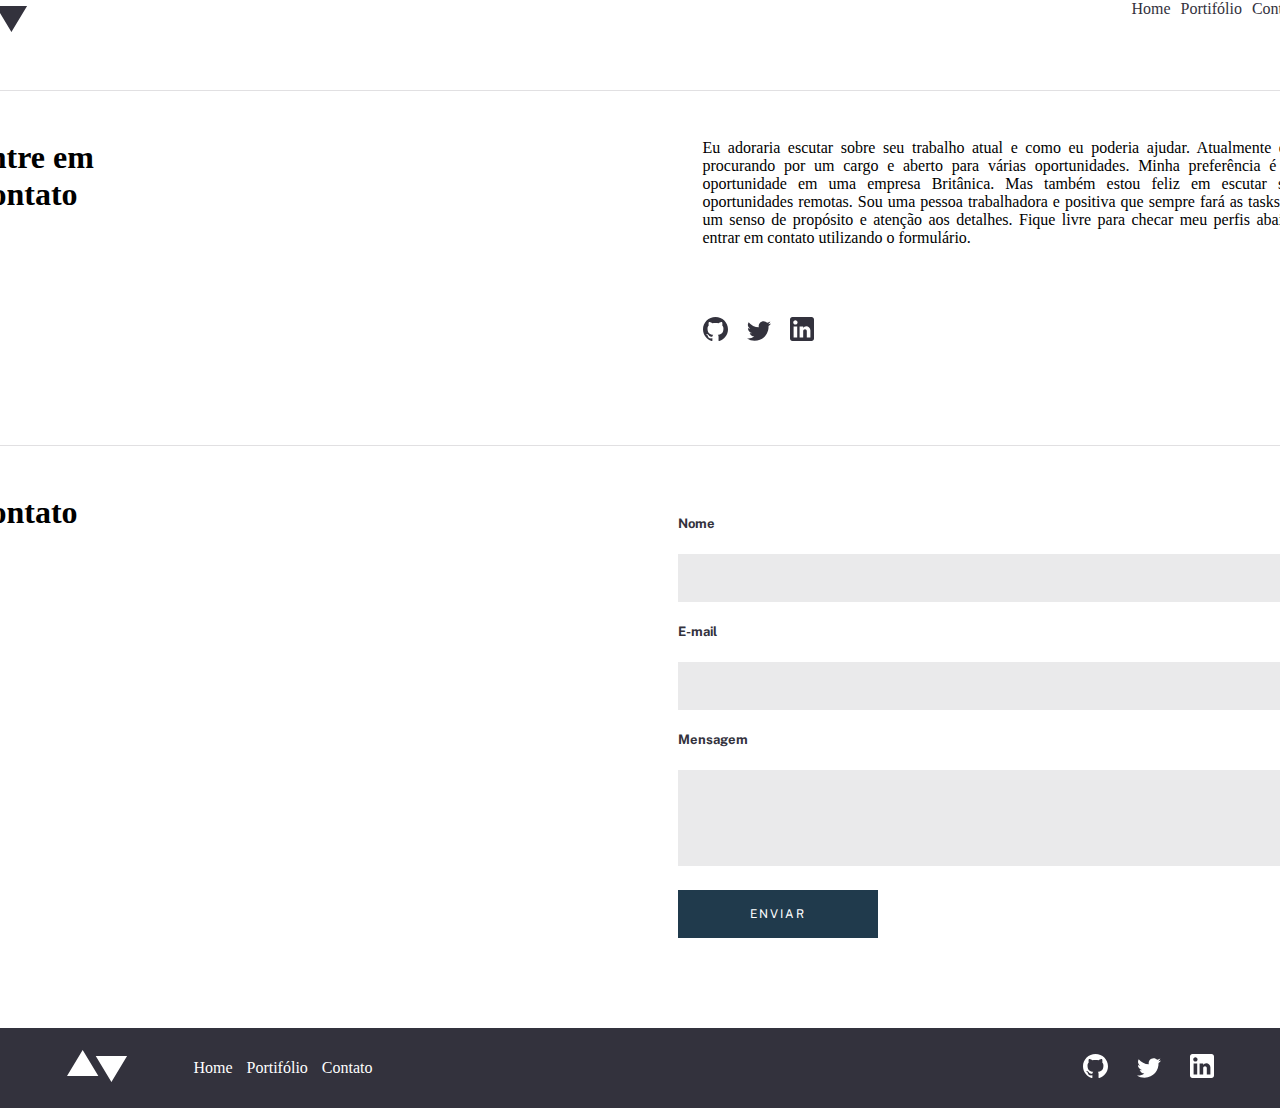
<file: pages/contato/index.html>
<!DOCTYPE html>
<html lang="pt">

<head>
  <meta charset="UTF-8">
  <meta name="viewport" content="width=device-width, initial-scale=1.0">
  <link rel="preconnect" href="https://fonts.googleapis.com">
  <link rel="preconnect" href="https://fonts.gstatic.com" crossorigin>
  <link href="https://fonts.googleapis.com/css2?family=Ibarra+Real+Nova:wght@700&family=Public+Sans&display=swap"
    rel="stylesheet">
  <link rel="stylesheet" href="../../css/global.css">
  <link rel="stylesheet" href="style.css">

  <title>Contato</title>
</head>

<body>
  <div class="container flex-column">
    <header class="flex-row space-between">
      <a href="../home/index.html"><img src="../../assets/logo-dark.svg  " alt="Logotipo"></a>
      <nav class="flex-row">
        <a href="../home/index.html">Home</a>
        <a href="../portfolio/index.html">Portifólio</a>
        <a href="./index.html">Contato</a>
      </nav>
    </header>
    <div class="conteudo">
      <section class="txt-entreEmContato flex-row">
        <h1>Entre em Contato</h1>
        <div class="txt flex-column">
          <p>Eu adoraria escutar sobre seu trabalho atual e como eu poderia ajudar. Atualmente estou procurando por um
            cargo e aberto para várias oportunidades. Minha preferência é uma oportunidade em uma empresa Britânica. Mas
            também estou feliz em escutar sobre oportunidades remotas. Sou uma pessoa trabalhadora e positiva que sempre
            fará as tasks com um senso de propósito e atenção aos detalhes. Fique livre para checar meu perfis abaixo e
            entrar em contato utilizando o formulário.</p>
          <div class="logos-img">
            <img src="../../assets/icons/github-dark.svg" alt="">
            <img src="../../assets/icons/twitter-dark.svg" alt="">
            <img src="../../assets/icons/linkedin-dark.svg" alt="">
          </div>
        </div>
      </section>

      <section class="contato-cliente flex-row">
        <h1>Contato</h1>
        <div class="formulario">
          <p>Nome</p>
          <input class="padrao" type="text">
          <p>E-mail</p>
          <input class="padrao" type="text">
          <p>Mensagem</p>
          <input class="msg-txt" type="text">
          <button>
            enviar
          </button>
        </div>
      </section>
    </div>
    <footer class="flex-row">
      <div class="logo">
        <a href="../home/index.html"><img src="../../assets/logo-light.svg" alt="Logotipo"></a>
      </div>
      <nav>
        <a href="../home/index.html">Home</a>
        <a href="../portfolio/index.html">Portifólio</a>
        <a href="../contato/index.html">Contato</a>
      </nav>
      <div class="marcas">
        <a href="#"><img src="../../assets/icons/github-light.svg" alt="logo github"></a>
        <a href="#"><img src="../../assets/icons/twitter-light.svg" alt="logo twitter"></a>
        <a href="#"><img src="../../assets/icons/linkedin-light.svg" alt="logo linkedin"></a>

      </div>
    </footer>
</body>

</html>
</file>
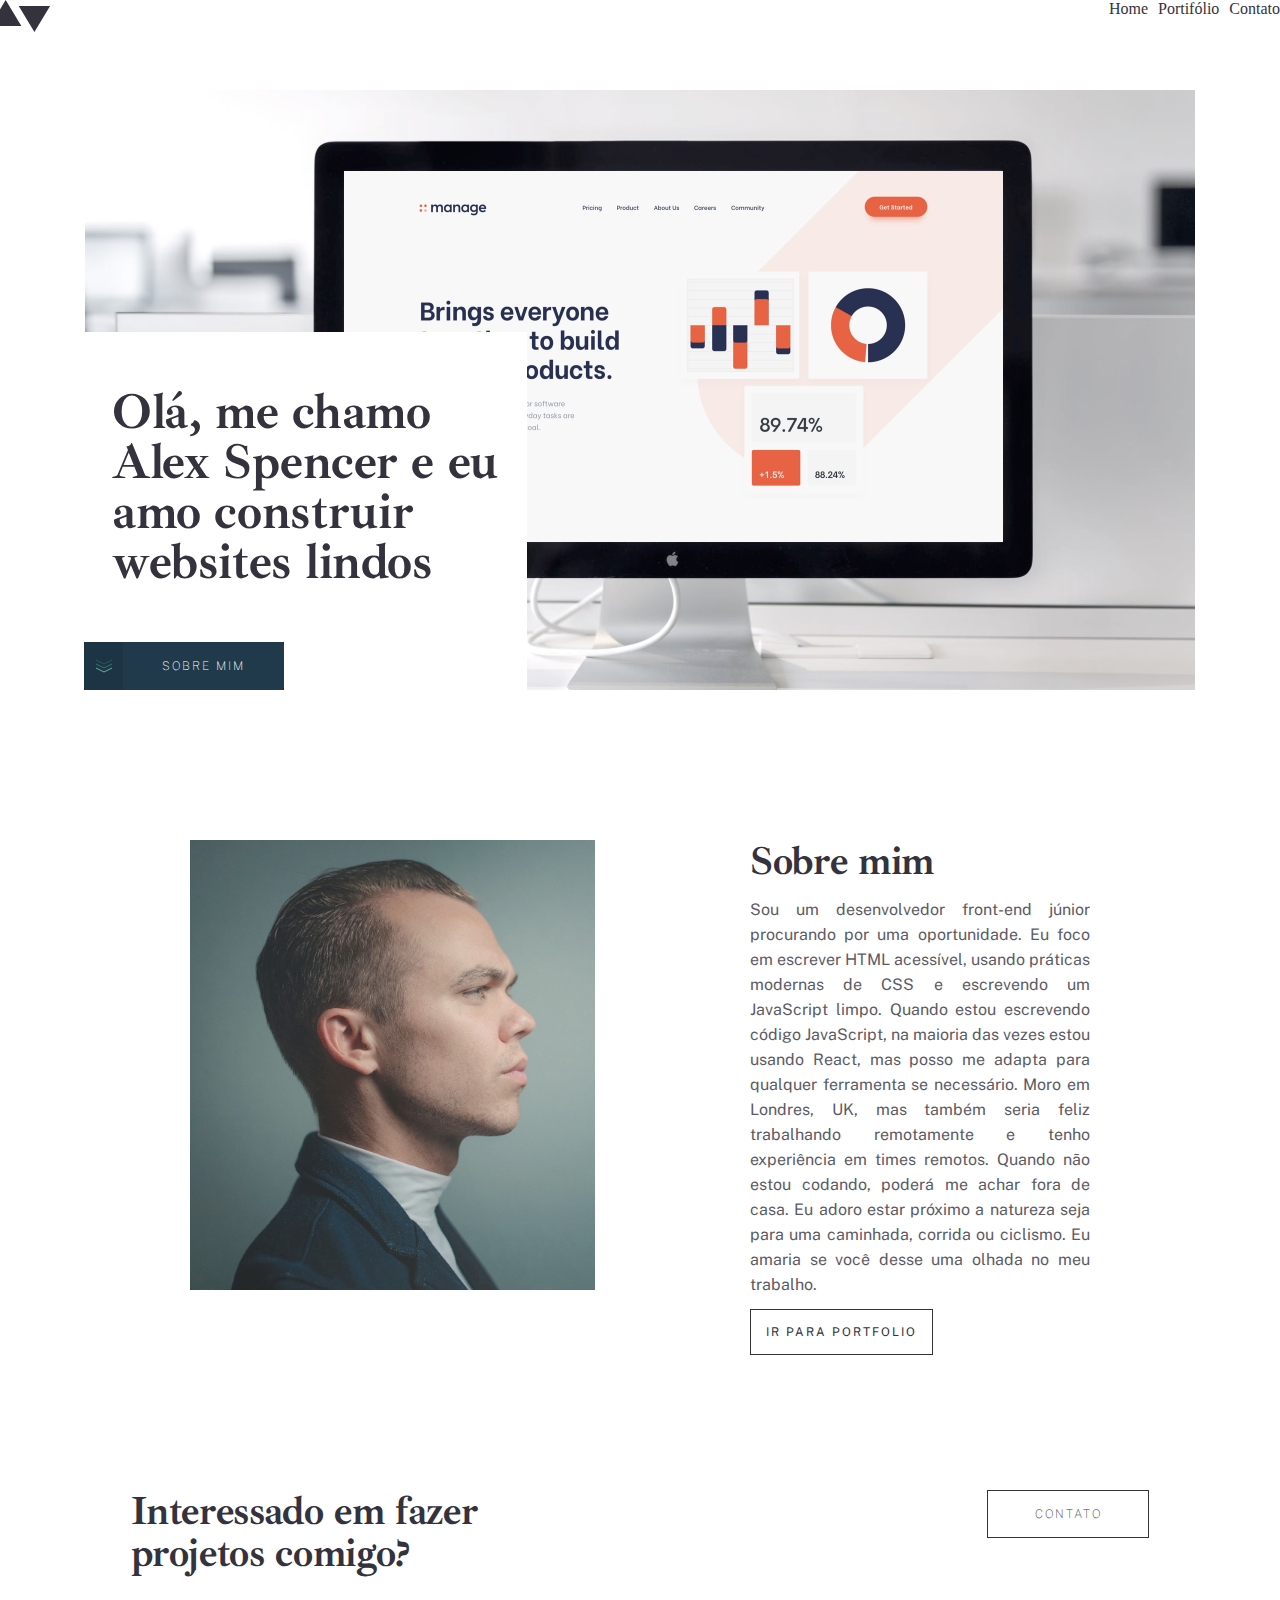
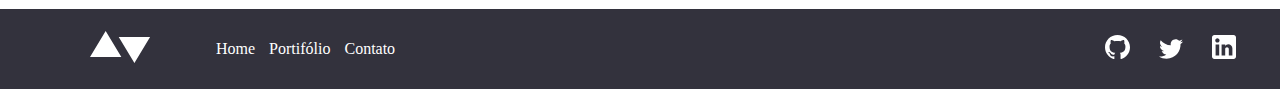
<file: pages/home/index.html>
<!DOCTYPE html>
<html lang="pt">

<head>
  <meta charset="UTF-8">
  <meta name="viewport" content="width=device-width, initial-scale=1.0">
  <link rel="preconnect" href="https://fonts.googleapis.com">
  <link rel="preconnect" href="https://fonts.gstatic.com" crossorigin>
  <link href="https://fonts.googleapis.com/css2?family=Ibarra+Real+Nova:wght@700&family=Public+Sans&display=swap"
    rel="stylesheet">
  <link rel="stylesheet" href="../../css/global.css">
  <link rel="stylesheet" href="style.css">
  <title>Home</title>
</head>

<body>
  <div class="container flex-column ">
    <header class="flex-row space-between">
      <a href="../home/index.html"><img src="../../assets/logo-dark.svg  " alt="Logotipo"></a>
      <nav class="flex-row">
        <a href="../home/index.html">Home</a>
        <a href="../portfolio/index.html">Portifólio</a>
        <a href="../contato/index.html">Contato</a>
      </nav>
    </header>
    <div class="flex-column align-center">
      <section class='flex-row'>
        <div class="conteudo-de-fundo">
          <div class="conteudo flex-column">
            <h2>Olá, me chamo <br> Alex Spencer e eu <br> amo construir <br> websites lindos</h2>
            <div class="flex-row btn-sobre-mim">
              <a class="flex-row " href="#SobreMim">
                <div class="segunda-cor">
                  <svg xmlns="http://www.w3.org/2000/svg" width="16" height="14">
                    <g fill="none" fill-rule="evenodd" stroke="#5FB4A2">
                      <path d="M0 9l8 4 8-4" />
                      <path opacity=".5" d="M0 5l8 4 8-4" />
                      <path opacity=".25" d="M0 1l8 4 8-4" />
                    </g>
                  </svg>
                </div>
                <span> Sobre mim </span>
              </a>
            </div>
          </div>
        </div>
      </section>

      <section class="info-pessoais flex-row">
        <div class="perfil">
          <img src="../../assets/home/image-homepage-profile.jpg" alt="Imagem de um homem">
        </div>
        <section id="SobreMim">
          <div class="conteudo-texto">
            <h3>Sobre mim</h3>
            <p>Sou um desenvolvedor front-end júnior procurando por uma oportunidade. Eu foco em escrever HTML
              acessível,
              usando práticas modernas de CSS e escrevendo um JavaScript limpo. Quando estou escrevendo código
              JavaScript,
              na maioria das vezes estou usando React, mas posso me adapta para qualquer ferramenta se necessário. Moro
              em
              Londres, UK, mas também seria feliz trabalhando remotamente e tenho experiência em times remotos. Quando
              não
              estou codando, poderá me achar fora de casa. Eu adoro estar próximo a natureza seja para uma caminhada,
              corrida ou ciclismo. Eu amaria se você desse uma olhada no meu trabalho.</p>
            <a class="btn-portifolio" href="../portfolio/index.html"> iR para PORTFOLIO </a>
        </section>

      </section>

      <section class="contato flex-row">
        <h3>Interessado em fazer <br> projetos comigo?</h3>

        <a class="contato-btn" href="#"> Contato </a>

      </section>
    </div>
    <footer class="flex-row">
      <div class="logo">
        <a href="../home/index.html"><img src="../../assets/logo-light.svg" alt="Logotipo"></a>
      </div>
      <nav>
        <a href="../home/index.html">Home</a>
        <a href="../portfolio/index.html">Portifólio</a>
        <a href="../contato/index.html">Contato</a>
      </nav>
      <div class="marcas">
        <a href="#"><img src="../../assets/icons/github-light.svg" alt="logo github"></a>
        <a href="#"><img src="../../assets/icons/twitter-light.svg" alt="logo twitter"></a>
        <a href="#"><img src="../../assets/icons/linkedin-light.svg" alt="logo linkedin"></a>

      </div>
    </footer>

  </div>

</body>

</html>
</file>
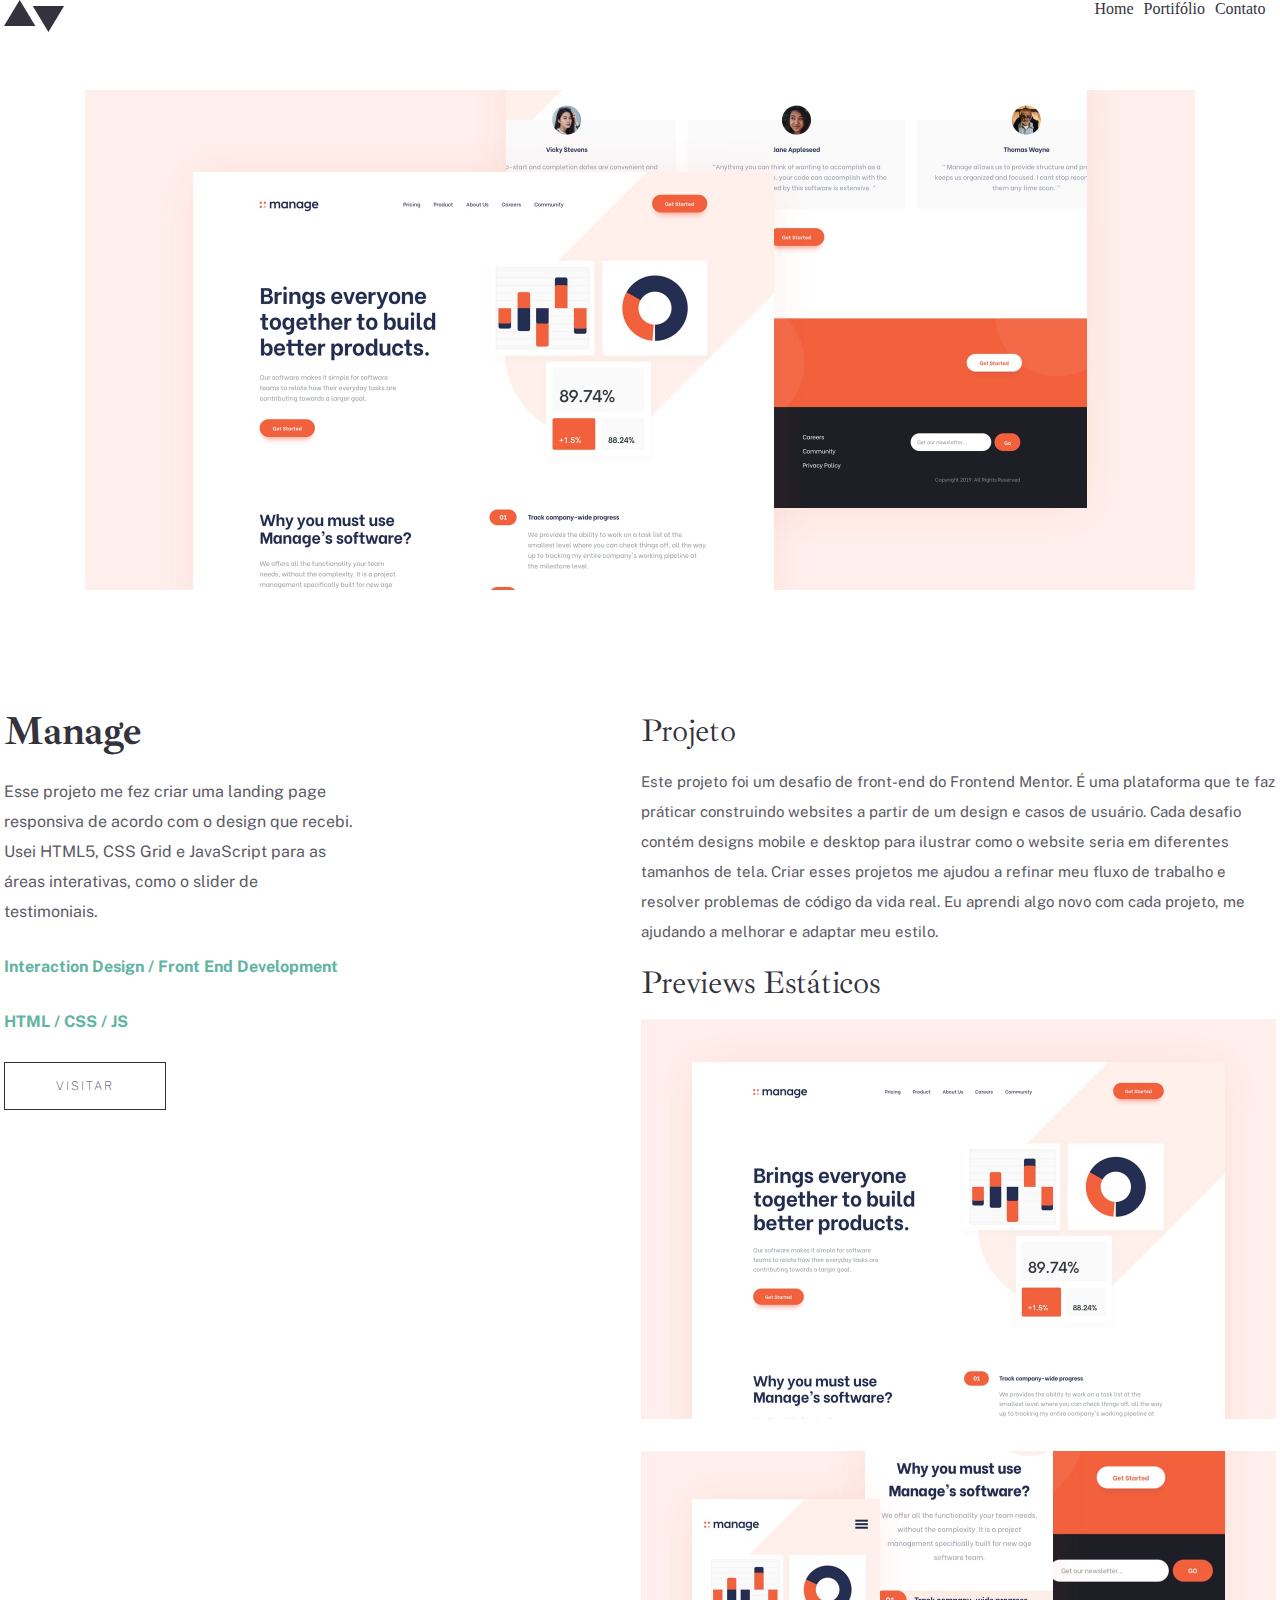
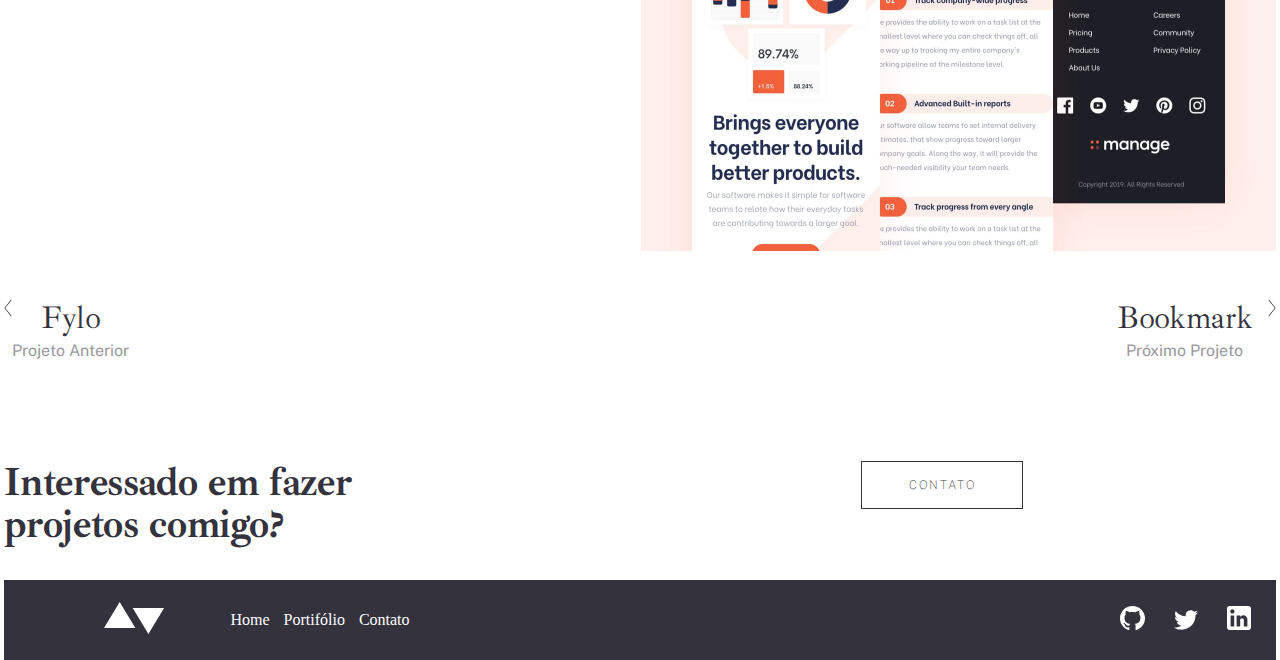
<file: pages/portfolio-01-manage/index.html>
<!DOCTYPE html>
<html lang="pt">

<head>
  <meta charset="UTF-8">
  <meta name="viewport" content="width=device-width, initial-scale=1.0">
  <link rel="preconnect" href="https://fonts.googleapis.com">
  <link rel="preconnect" href="https://fonts.gstatic.com" crossorigin>
  <link href="https://fonts.googleapis.com/css2?family=Ibarra+Real+Nova:wght@700&family=Public+Sans&display=swap"
    rel="stylesheet">
  <link rel="stylesheet" href="style.css">
  <link rel="stylesheet" href="../../css/global.css">
  <title>Manage</title>
</head>

<body>
  <div class="container ">
    <div class="conteudo align-center">
      <header class="flex-row space-between">
        <a href="../home/index.html"><img src="../../assets/logo-dark.svg  " alt="Logotipo"></a>
        <nav class="flex-row">
          <a href="../home/index.html">Home</a>
          <a href="../portfolio/index.html">Portifólio</a>
          <a href="../contato/index.html">Contato</a>
        </nav>
      </header>
      <div class="content-img flex-row align-center">
        <img src="../../assets/portfolio/manage/image-manage-hero.jpg" alt="">
      </div>
      <div class="txt-content flex-column">
        <div class="manage txt flex-row space-between">
          <div class="explicacao flex-column">
            <h1>Manage</h1>
            <p>Esse projeto me fez criar uma landing page responsiva de acordo com o design que recebi. Usei HTML5, CSS
              Grid e JavaScript para as áreas interativas, como o slider de testimoniais.</p>
            <span>Interaction Design / Front End Development</span>
            <span>HTML / CSS / JS</span>
            <a class="contato-btn" href="">visitar</a>
          </div>
          <div class="projeto flex-column">
            <h3>Projeto</h3>
            <p>Este projeto foi um desafio de front-end do Frontend Mentor. É uma plataforma que te faz práticar
              construindo websites a partir de um design e casos de usuário. Cada desafio contém designs mobile e
              desktop
              para ilustrar como o website seria em diferentes tamanhos de tela. Criar esses projetos me ajudou a
              refinar
              meu fluxo de trabalho e resolver problemas de código da vida real. Eu aprendi algo novo com cada projeto,
              me
              ajudando a melhorar e adaptar meu estilo.</p>
            <h3>Previews Estáticos</h3>
            <img src="../../assets/portfolio/manage/image-manage-preview-1.jpg" alt="">
            <img src="../../assets/portfolio/manage/image-manage-preview-2.jpg" alt="">
          </div>
        </div>

        <nav class="nav-projetos flex-row space-between">
          <div class="flex-row">
            <img src="../../assets/icons/arrow-left.svg" alt="">
            <a class="txt-nav-bar flex-column" href="../portfolio-04-fylo/index.html">
              <h6>Fylo</h6> <span>Projeto Anterior</span>
            </a>
          </div>
          <div class="flex-row">
            <a class="txt-nav-bar flex-column align-center" href="../portfolio-02-bookmark/index.html">
              <h6>Bookmark</h6>
              <span>Próximo Projeto</span>
            </a>
            <img src="../../assets/icons/arrow-right.svg" alt="">
          </div>
        </nav>

      </div>

      <section class="contato flex-row">
        <h3>Interessado em fazer <br> projetos comigo?</h3>
        <a class="contato-btn" href="#"> Contato </a>
      </section>

      <footer class="flex-row">
        <div class="logo">
          <a href="../home/index.html"><img src="../../assets/logo-light.svg" alt="Logotipo"></a>
        </div>
        <nav>
          <a href="../home/index.html">Home</a>
          <a href="../portfolio/index.html">Portifólio</a>
          <a href="../contato/index.html">Contato</a>
        </nav>
        <div class="marcas">
          <a href="#"><img src="../../assets/icons/github-light.svg" alt="logo github"></a>
          <a href="#"><img src="../../assets/icons/twitter-light.svg" alt="logo twitter"></a>
          <a href="#"><img src="../../assets/icons/linkedin-light.svg" alt="logo linkedin"></a>

        </div>
      </footer>
    </div>
  </div>
</body>

</html>
</file>
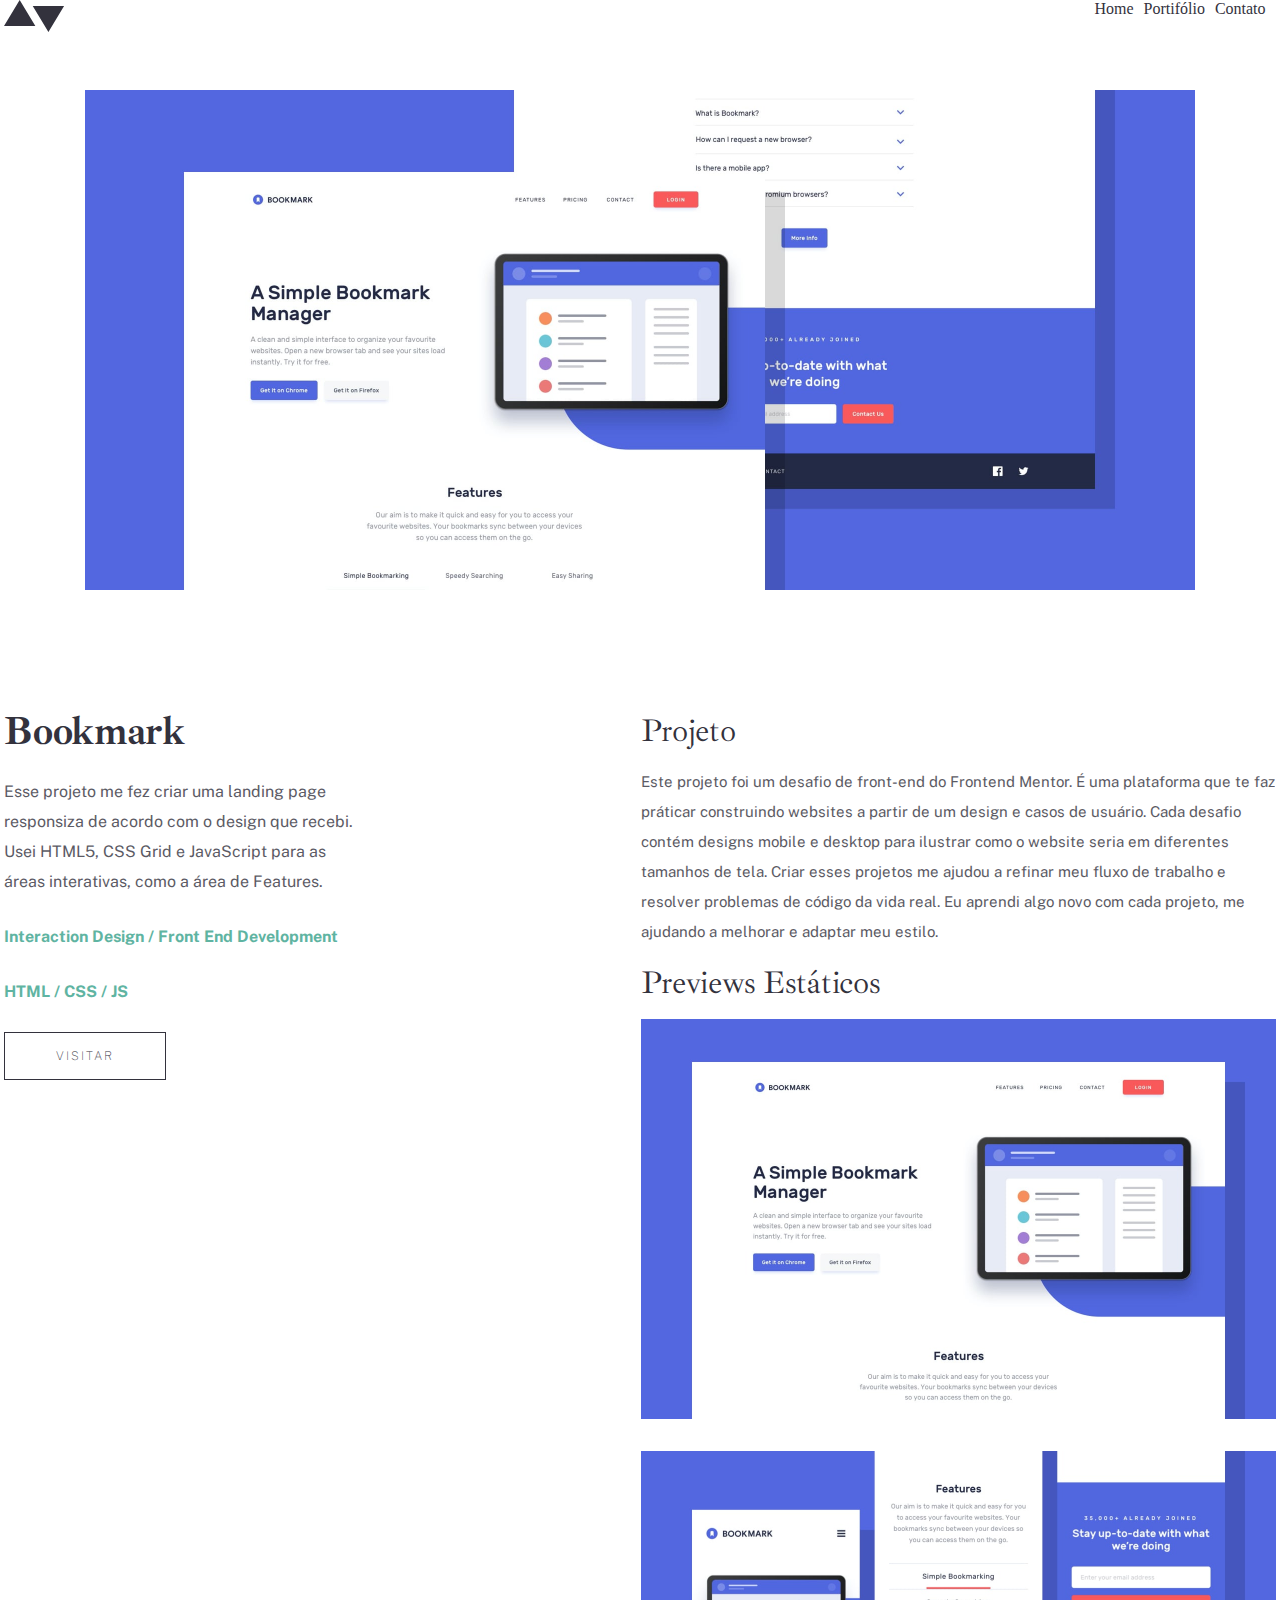
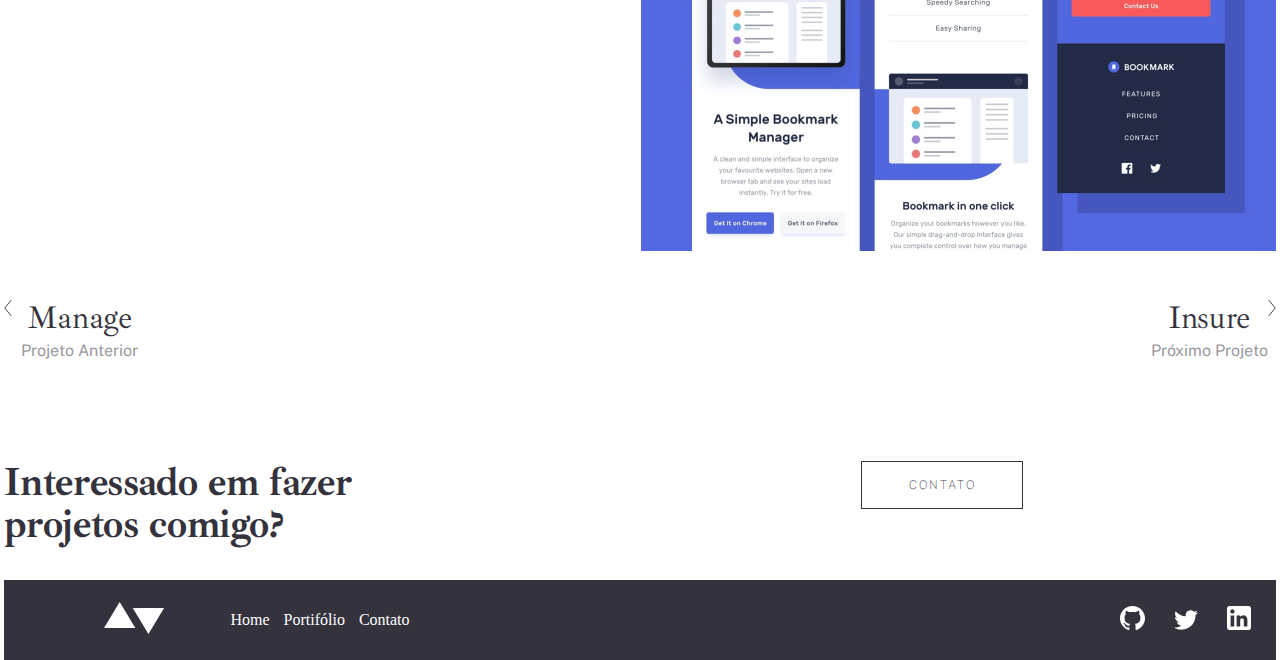
<file: pages/portfolio-02-bookmark/index.html>
<!DOCTYPE html>
<html lang="pt">

<head>
  <meta charset="UTF-8">
  <meta name="viewport" content="width=device-width, initial-scale=1.0">
  <link rel="preconnect" href="https://fonts.googleapis.com">
  <link rel="preconnect" href="https://fonts.gstatic.com" crossorigin>
  <link href="https://fonts.googleapis.com/css2?family=Ibarra+Real+Nova:wght@700&family=Public+Sans&display=swap"
    rel="stylesheet">
  <link rel="stylesheet" href="style.css">
  <link rel="stylesheet" href="../../css/global.css">
  <title>Bookmark</title>
</head>

<body>
  <div class="container ">
    <div class="conteudo align-center">
      <header class="flex-row space-between">
        <a href="../home/index.html"><img src="../../assets/logo-dark.svg  " alt="Logotipo"></a>
        <nav class="flex-row">
          <a href="../home/index.html">Home</a>
          <a href="../portfolio/index.html">Portifólio</a>
          <a href="../contato/index.html">Contato</a>
        </nav>
      </header>
      <div class="content-img flex-row align-center">
        <img src="../../assets/portfolio/bookmark/image-bookmark-hero.jpg" alt="">
      </div>
      <div class="txt-content flex-column">
        <div class="manage txt flex-row space-between">
          <div class="explicacao flex-column">
            <h1>Bookmark</h1>
            <p>Esse projeto me fez criar uma landing page responsiza de acordo com o design que recebi. Usei HTML5, CSS
              Grid e JavaScript para as áreas interativas, como a área de Features.</p>
            <span>Interaction Design / Front End Development</span>
            <span>HTML / CSS / JS</span>
            <a class="contato-btn" href="">visitar</a>
          </div>
          <div class="projeto flex-column">
            <h3>Projeto</h3>
            <p>Este projeto foi um desafio de front-end do Frontend Mentor. É uma plataforma que te faz práticar
              construindo websites a partir de um design e casos de usuário. Cada desafio contém designs mobile e
              desktop para ilustrar como o website seria em diferentes tamanhos de tela. Criar esses projetos me ajudou
              a refinar meu fluxo de trabalho e resolver problemas de código da vida real. Eu aprendi algo novo com cada
              projeto, me ajudando a melhorar e adaptar meu estilo.</p>
            <h3>Previews Estáticos</h3>
            <img src="../../assets/portfolio/bookmark/image-bookmark-preview-1.jpg" alt="">
            <img src="../../assets/portfolio/bookmark/image-bookmark-preview-2.jpg" alt="">
          </div>
        </div>

        <nav class="nav-projetos flex-row space-between">
          <div class="flex-row">
            <img src="../../assets/icons/arrow-left.svg" alt="">
            <a class="txt-nav-bar flex-column" href="../../pages/portfolio-01-manage/index.html">
              <h6>Manage</h6> <span>Projeto Anterior</span>
            </a>
          </div>
          <div class="flex-row">
            <a class="txt-nav-bar flex-column align-center" href="../portfolio-03-insure/index.html">
              <h6>Insure</h6>
              <span>Próximo Projeto</span>
            </a>
            <img src="../../assets/icons/arrow-right.svg" alt="">
          </div>
        </nav>

      </div>

      <section class="contato flex-row">
        <h3>Interessado em fazer <br> projetos comigo?</h3>
        <a class="contato-btn" href="#"> Contato </a>
      </section>

      <footer class="flex-row">
        <div class="logo">
          <a href="../home/index.html"><img src="../../assets/logo-light.svg" alt="Logotipo"></a>
        </div>
        <nav>
          <a href="../home/index.html">Home</a>
          <a href="../portfolio/index.html">Portifólio</a>
          <a href="../contato/index.html">Contato</a>
        </nav>
        <div class="marcas">
          <a href="#"><img src="../../assets/icons/github-light.svg" alt="logo github"></a>
          <a href="#"><img src="../../assets/icons/twitter-light.svg" alt="logo twitter"></a>
          <a href="#"><img src="../../assets/icons/linkedin-light.svg" alt="logo linkedin"></a>

        </div>
      </footer>
    </div>
  </div>
</body>

</html>
</file>
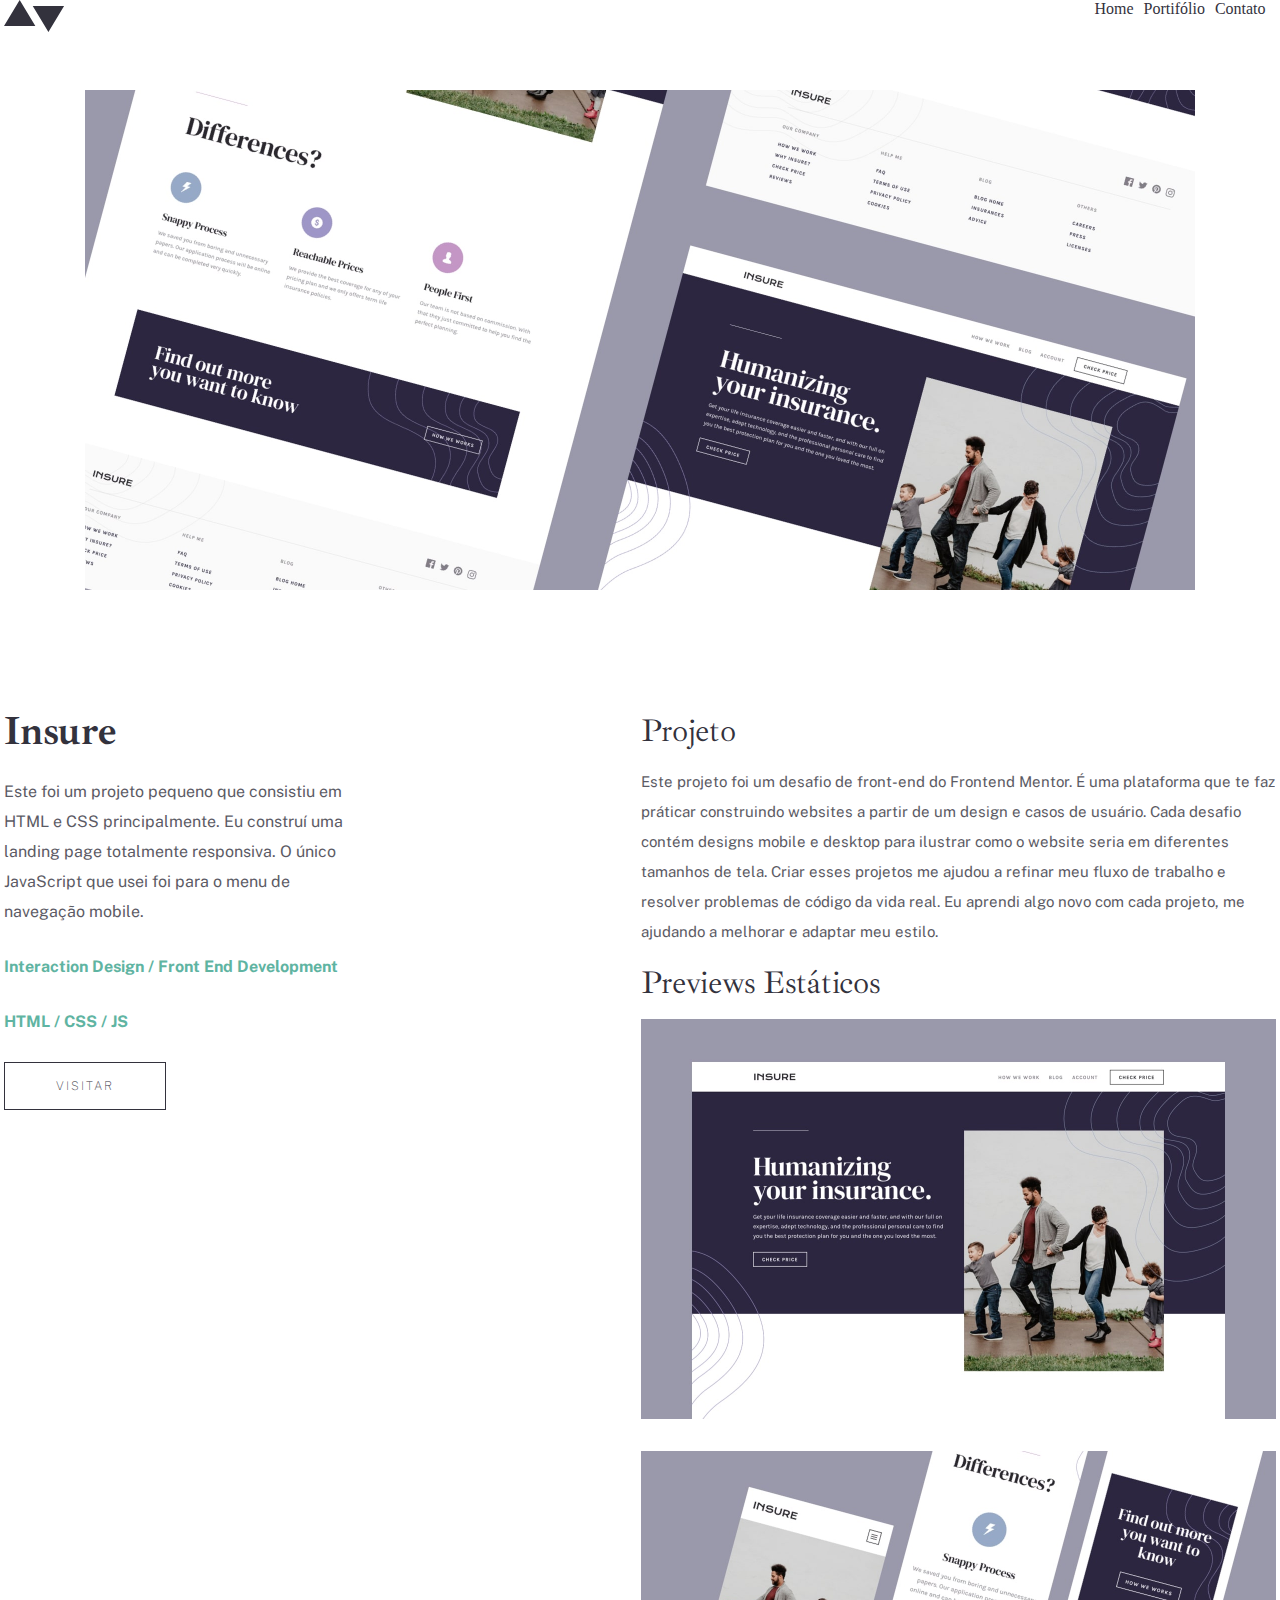
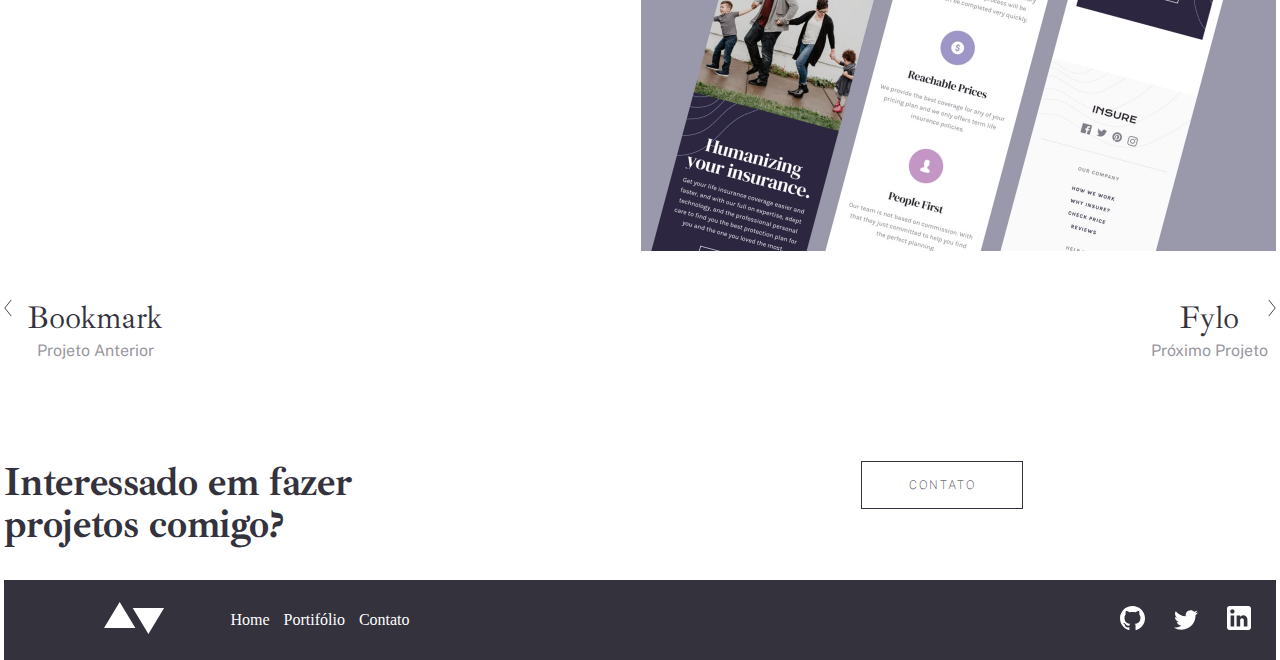
<file: pages/portfolio-03-insure/index.html>
<!DOCTYPE html>
<html lang="pt">

<head>
  <meta charset="UTF-8">
  <meta name="viewport" content="width=device-width, initial-scale=1.0">
  <link rel="preconnect" href="https://fonts.googleapis.com">
  <link rel="preconnect" href="https://fonts.gstatic.com" crossorigin>
  <link href="https://fonts.googleapis.com/css2?family=Ibarra+Real+Nova:wght@700&family=Public+Sans&display=swap"
    rel="stylesheet">
  <link rel="stylesheet" href="style.css">
  <link rel="stylesheet" href="../../css/global.css">
  <title>Bookmark</title>
</head>

<body>
  <div class="container ">
    <div class="conteudo align-center">
      <header class="flex-row space-between">
        <a href="../home/index.html"><img src="../../assets/logo-dark.svg  " alt="Logotipo"></a>
        <nav class="flex-row">
          <a href="../home/index.html">Home</a>
          <a href="../portfolio/index.html">Portifólio</a>
          <a href="../contato/index.html">Contato</a>
        </nav>
      </header>
      <div class="content-img flex-row align-center">
        <img src="../../assets/portfolio/insure/image-insure-hero.jpg" alt="">
      </div>
      <div class="txt-content flex-column">
        <div class="manage txt flex-row space-between">
          <div class="explicacao flex-column">
            <h1>Insure</h1>
            <p>Este foi um projeto pequeno que consistiu em HTML e CSS principalmente. Eu construí uma landing page
              totalmente responsiva. O único JavaScript que usei foi para o menu de navegação mobile.</p>
            <span>Interaction Design / Front End Development</span>
            <span>HTML / CSS / JS</span>
            <a class="contato-btn" href="">visitar</a>
          </div>
          <div class="projeto flex-column">
            <h3>Projeto</h3>
            <p>Este projeto foi um desafio de front-end do Frontend Mentor. É uma plataforma que te faz práticar
              construindo websites a partir de um design e casos de usuário. Cada desafio contém designs mobile e
              desktop para ilustrar como o website seria em diferentes tamanhos de tela. Criar esses projetos me ajudou
              a refinar meu fluxo de trabalho e resolver problemas de código da vida real. Eu aprendi algo novo com cada
              projeto, me ajudando a melhorar e adaptar meu estilo.</p>
            <h3>Previews Estáticos</h3>
            <img src="../../assets/portfolio/insure/image-insure-preview-1.jpg" alt="">
            <img src="../../assets/portfolio/insure/image-insure-preview-2.jpg" alt="">
          </div>
        </div>

        <nav class="nav-projetos flex-row space-between">
          <div class="flex-row">
            <img src="../../assets/icons/arrow-left.svg" alt="">
            <a class="txt-nav-bar flex-column" href="../portfolio-02-bookmark/index.html">
              <h6>Bookmark</h6>
              <span>Projeto Anterior</span>
            </a>
          </div>
          <div class="flex-row">
            <a class="txt-nav-bar flex-column align-center" href="../portfolio-04-fylo/index.html">
              <h6>Fylo</h6>
              <span>Próximo Projeto</span>
            </a>
            <img src="../../assets/icons/arrow-right.svg" alt="">
          </div>
        </nav>

      </div>

      <section class="contato flex-row">
        <h3>Interessado em fazer <br> projetos comigo?</h3>
        <a class="contato-btn" href="#"> Contato </a>
      </section>

      <footer class="flex-row">
        <div class="logo">
          <a href="../home/index.html"><img src="../../assets/logo-light.svg" alt="Logotipo"></a>
        </div>
        <nav>
          <a href="../home/index.html">Home</a>
          <a href="../portfolio/">Portifólio</a>
          <a href="../contato/index.html">Contato</a>
        </nav>
        <div class="marcas">
          <a href="#"><img src="../../assets/icons/github-light.svg" alt="logo github"></a>
          <a href="#"><img src="../../assets/icons/twitter-light.svg" alt="logo twitter"></a>
          <a href="#"><img src="../../assets/icons/linkedin-light.svg" alt="logo linkedin"></a>

        </div>
      </footer>
    </div>
  </div>
</body>

</html>
</file>
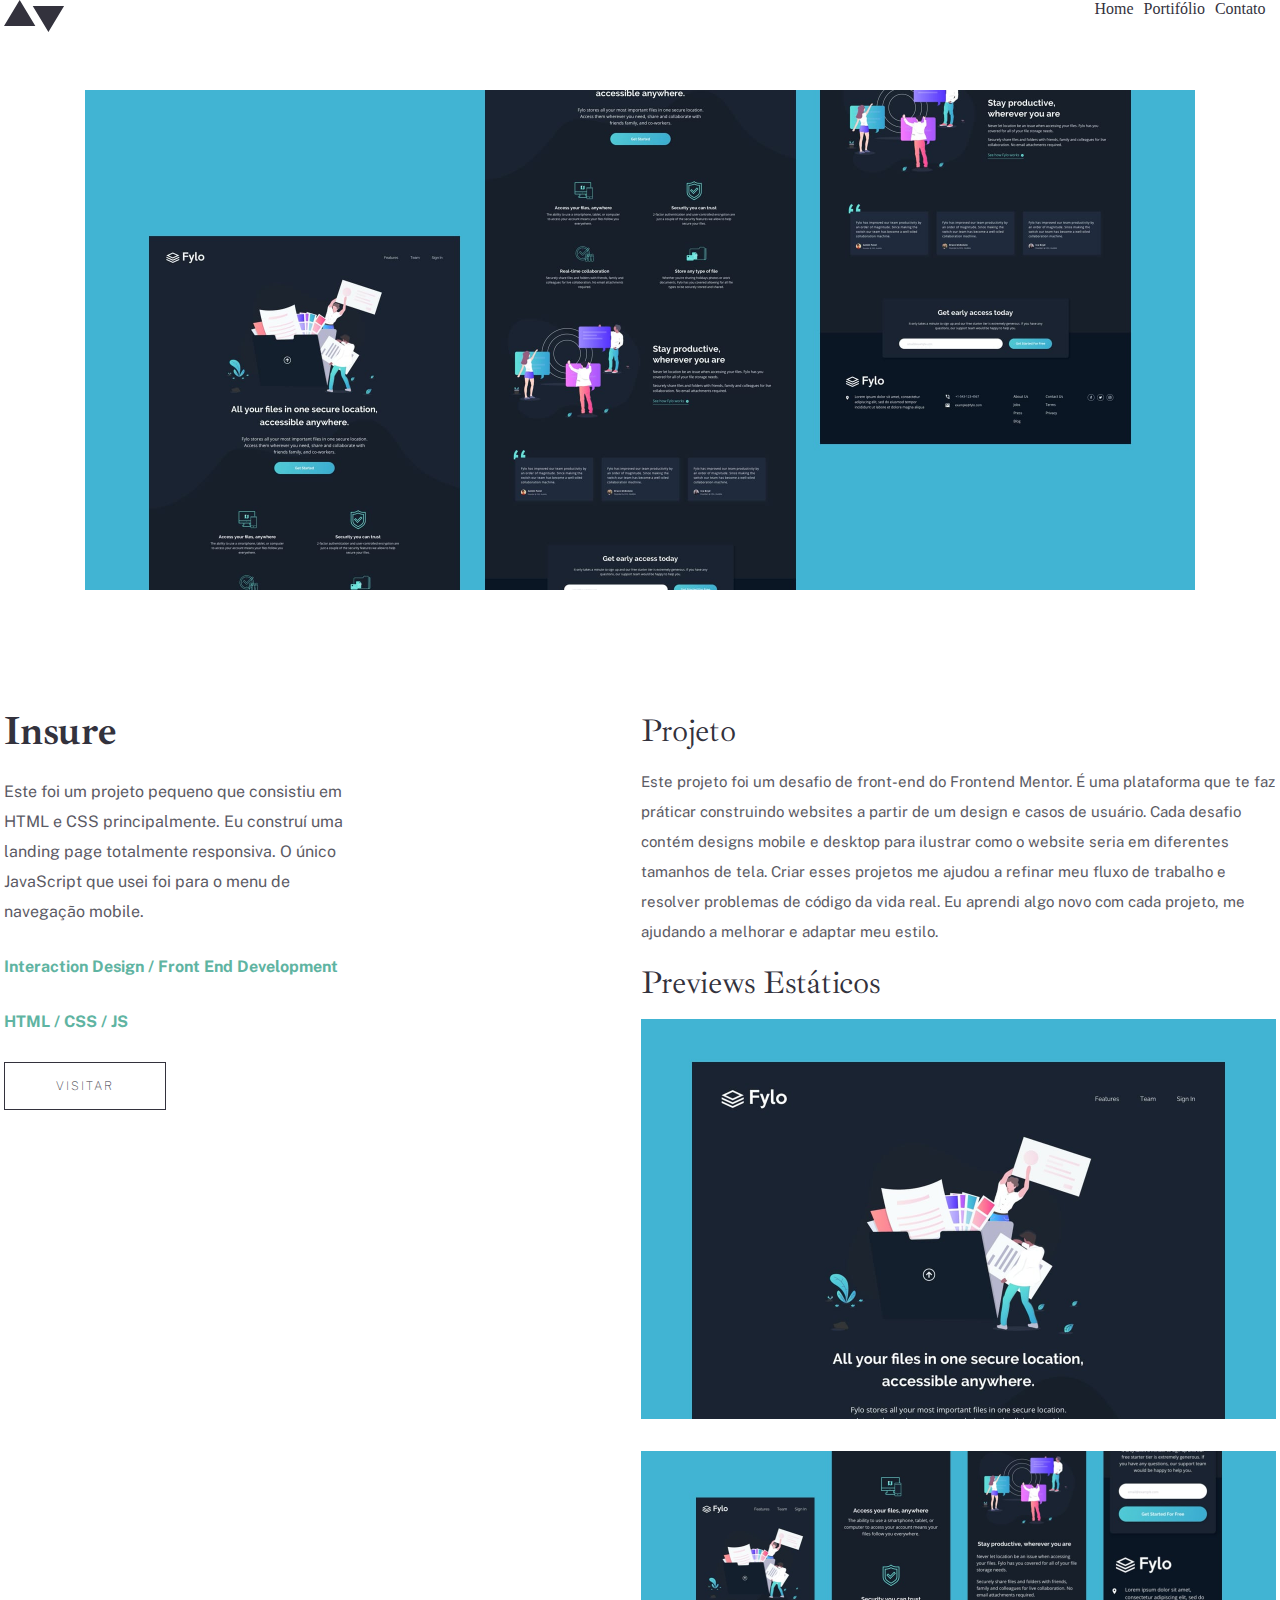
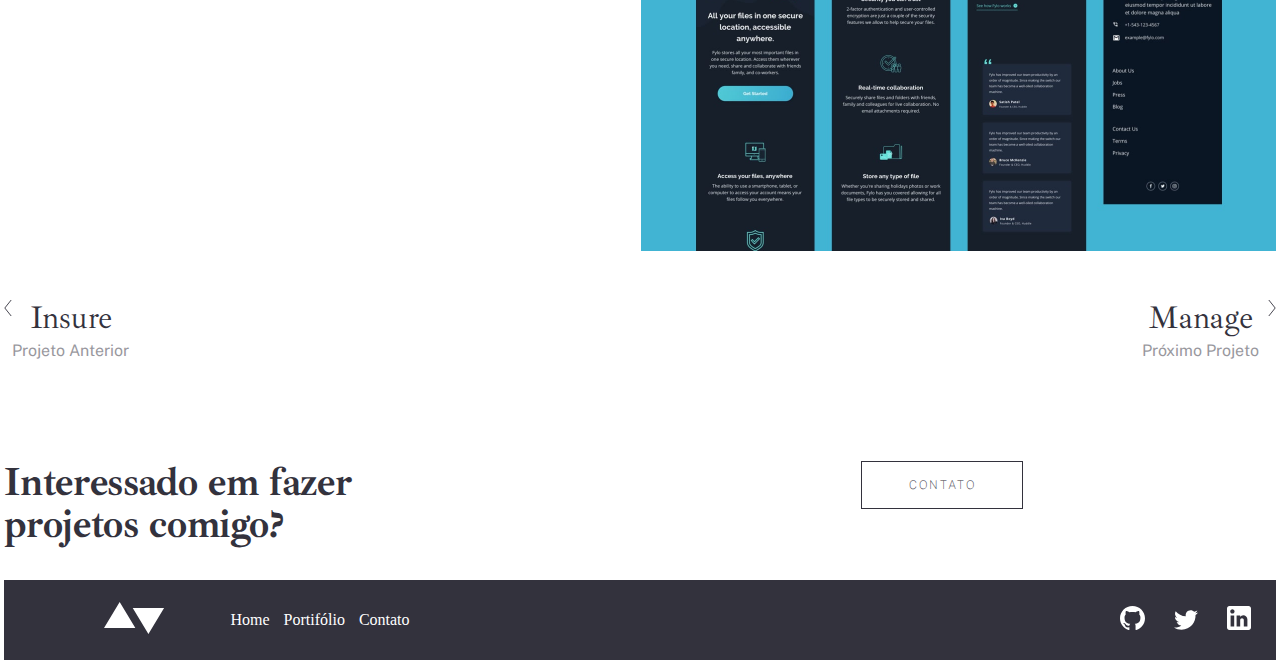
<file: pages/portfolio-04-fylo/index.html>
<!DOCTYPE html>
<html lang="pt">

<head>
  <meta charset="UTF-8">
  <meta name="viewport" content="width=device-width, initial-scale=1.0">
  <link rel="preconnect" href="https://fonts.googleapis.com">
  <link rel="preconnect" href="https://fonts.gstatic.com" crossorigin>
  <link href="https://fonts.googleapis.com/css2?family=Ibarra+Real+Nova:wght@700&family=Public+Sans&display=swap"
    rel="stylesheet">
  <link rel="stylesheet" href="style.css">
  <link rel="stylesheet" href="../../css/global.css">
  <title>Bookmark</title>
</head>

<body>
  <div class="container ">
    <div class="conteudo align-center">
      <header class="flex-row space-between">
        <a href="../home/index.html"><img src="../../assets/logo-dark.svg  " alt="Logotipo"></a>
        <nav class="flex-row">
          <a href="../home/index.html">Home</a>
          <a href="../portfolio/index.html">Portifólio</a>
          <a href="../contato/index.html">Contato</a>
        </nav>
      </header>
      <div class="content-img flex-row align-center">
        <img src="../../assets/portfolio/fylo/image-fylo-hero.jpg" alt="">
      </div>
      <div class="txt-content flex-column">
        <div class="manage txt flex-row space-between">
          <div class="explicacao flex-column">
            <h1>Insure</h1>
            <p>Este foi um projeto pequeno que consistiu em HTML e CSS principalmente. Eu construí uma landing page
              totalmente responsiva. O único JavaScript que usei foi para o menu de navegação mobile.</p>
            <span>Interaction Design / Front End Development</span>
            <span>HTML / CSS / JS</span>
            <a class="contato-btn" href="">visitar</a>
          </div>
          <div class="projeto flex-column">
            <h3>Projeto</h3>
            <p>Este projeto foi um desafio de front-end do Frontend Mentor. É uma plataforma que te faz práticar
              construindo websites a partir de um design e casos de usuário. Cada desafio contém designs mobile e
              desktop para ilustrar como o website seria em diferentes tamanhos de tela. Criar esses projetos me ajudou
              a refinar meu fluxo de trabalho e resolver problemas de código da vida real. Eu aprendi algo novo com cada
              projeto, me ajudando a melhorar e adaptar meu estilo.</p>
            <h3>Previews Estáticos</h3>
            <img src="../../assets/portfolio/fylo/image-fylo-preview-1.jpg" alt="">
            <img src="../../assets/portfolio/fylo/image-fylo-preview-2.jpg" alt="">
          </div>
        </div>

        <nav class="nav-projetos flex-row space-between">
          <div class="flex-row">
            <img src="../../assets/icons/arrow-left.svg" alt="">
            <a class="txt-nav-bar flex-column" href="../portfolio-03-insure/index.html">
              <h6>Insure</h6>
              <span>Projeto Anterior</span>
            </a>
          </div>
          <div class="flex-row">
            <a class="txt-nav-bar flex-column align-center" href="../portfolio-01-manage/index.html">
              <h6>Manage</h6>
              <span>Próximo Projeto</span>
            </a>
            <img src="../../assets/icons/arrow-right.svg" alt="">
          </div>
        </nav>

      </div>

      <section class="contato flex-row">
        <h3>Interessado em fazer <br> projetos comigo?</h3>
        <a class="contato-btn" href="#"> Contato </a>
      </section>

      <footer class="flex-row">
        <div class="logo">
          <a href="../home/index.html"><img src="../../assets/logo-light.svg" alt="Logotipo"></a>
        </div>
        <nav>
          <a href="../home/index.html">Home</a>
          <a href="../portfolio/index.html">Portifólio</a>
          <a href="../contato/index.html">Contato</a>
        </nav>
        <div class="marcas">
          <a href="#"><img src="../../assets/icons/github-light.svg" alt="logo github"></a>
          <a href="#"><img src="../../assets/icons/twitter-light.svg" alt="logo twitter"></a>
          <a href="#"><img src="../../assets/icons/linkedin-light.svg" alt="logo linkedin"></a>

        </div>
      </footer>
    </div>
  </div>
</body>

</html>
</file>
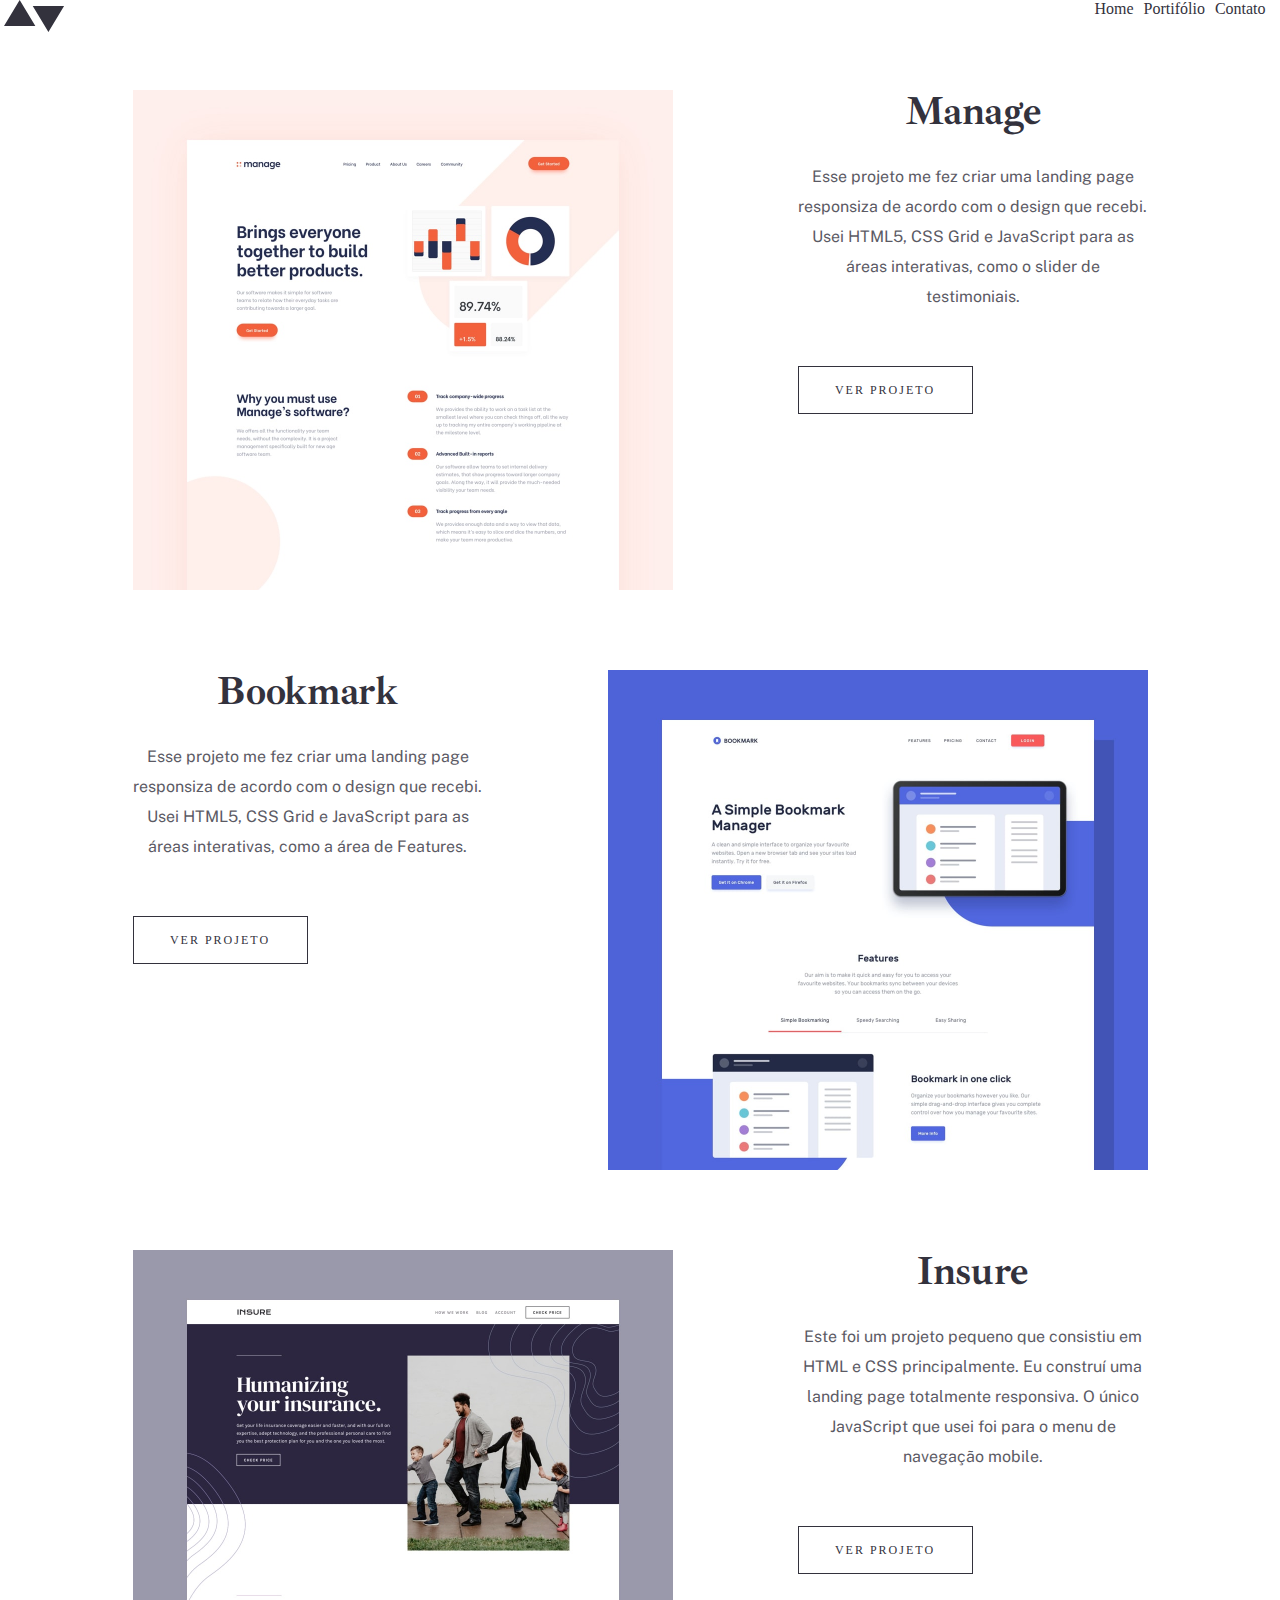
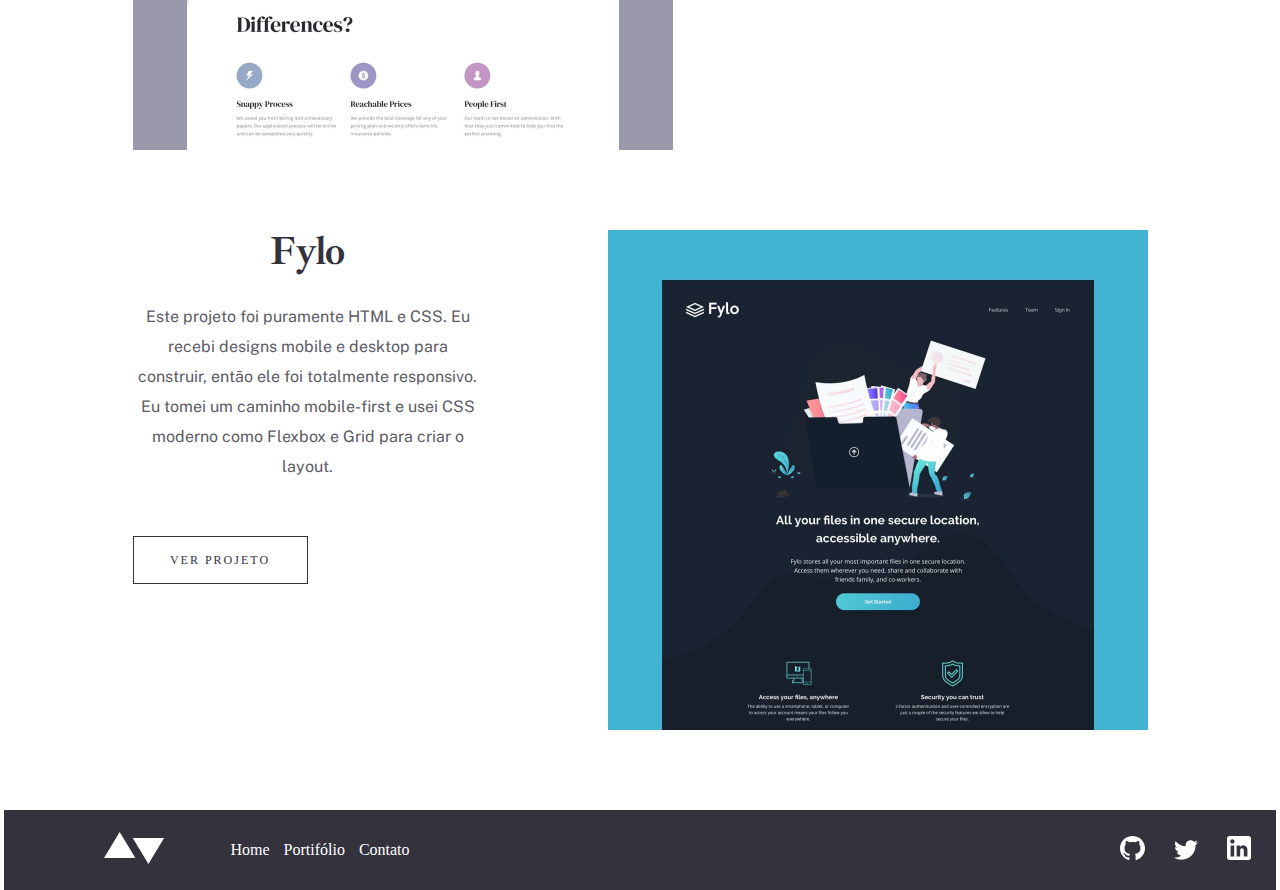
<file: pages/portfolio/index.html>
<!DOCTYPE html>
<html lang="pt">

<head>
  <meta charset="UTF-8">
  <meta name="viewport" content="width=device-width, initial-scale=1.0">
  <link rel="preconnect" href="https://fonts.googleapis.com">
  <link rel="preconnect" href="https://fonts.gstatic.com" crossorigin>
  <link href="https://fonts.googleapis.com/css2?family=Ibarra+Real+Nova:wght@700&family=Public+Sans&display=swap"
    rel="stylesheet">
  <link rel="stylesheet" href="../../css/global.css">
  <link rel="stylesheet" href="style.css">
  <title>Portifolio</title>
</head>

<body>
  <div class="container flex-column">
    <header class="flex-row space-between">
      <a href="../home/index.html"><img src="../../assets/logo-dark.svg  " alt="Logotipo"></a>
      <nav class="flex-row">
        <a href="../home/index.html">Home</a>
        <a href="../portfolio/index.html">Portifólio</a>
        <a href="../contato/index.html">Contato</a>
      </nav>
    </header>
    <div class="conteudo flex-column align-center">
      <section class="main manage flex-row ">
        <img class="img" src="../../assets/portfolio/manage/image-portfolio-manage.jpg" alt="">
        <div class="content flex-column left">
          <h1>Manage</h1>
          <p>Esse projeto me fez criar uma landing page responsiza de acordo com o design que recebi. Usei HTML5, CSS
            Grid
            e
            JavaScript para as áreas interativas, como o slider de testimoniais.</p>
          <a href="../portfolio-01-manage/index.html">Ver Projeto</a>
        </div>
      </section>
      <section class="main bookmark flex-row ">
        <div class="content flex-column right">
          <h1>Bookmark</h1>
          <p>Esse projeto me fez criar uma landing page responsiza de acordo com o design que recebi. Usei HTML5, CSS
            Grid
            e
            JavaScript para as áreas interativas, como a área de Features.</p>
          <a href="../portfolio-02-bookmark/index.html">Ver Projeto</a>
        </div>
        <img class="img" src="../../assets/portfolio/bookmark/image-portfolio-bookmark.jpg" alt="">
      </section>
      <section class="main insure flex-row ">
        <img class="img" src="../../assets/portfolio/insure/image-portfolio-insure.jpg" alt="">
        <div class="content flex-column left">
          <h1>Insure</h1>
          <p>Este foi um projeto pequeno que consistiu em HTML e CSS principalmente. Eu construí uma landing page
            totalmente
            responsiva. O único JavaScript que usei foi para o menu de navegação mobile.</p>
          <a href="../portfolio-03-insure/index.html">Ver Projeto</a>
        </div>
      </section>
      <section class="main fylo flex-row ">
        <div class="content flex-column right">
          <h1>Fylo</h1>
          <p>Este projeto foi puramente HTML e CSS. Eu recebi designs mobile e desktop para construir, então ele foi
            totalmente responsivo. Eu tomei um caminho mobile-first e usei CSS moderno como Flexbox e Grid para criar o
            layout.</p>
          <a href="../portfolio-04-fylo/index.html">Ver Projeto</a>
        </div>
        <img class="img" src="../../assets/portfolio/fylo/image-portfolio-fylo.jpg" alt="">
      </section>
    </div>
    <footer class="flex-row">
      <div class="logo">
        <a href="../home/index.html"><img src="../../assets/logo-light.svg" alt="Logotipo"></a>
      </div>
      <nav>
        <a href="../home/index.html">Home</a>
        <a href="../portfolio/index.html">Portifólio</a>
        <a href="../contato/index.html">Contato</a>
      </nav>
      <div class="marcas">
        <a href="#"><img src="../../assets/icons/github-light.svg" alt="logo github"></a>
        <a href="#"><img src="../../assets/icons/twitter-light.svg" alt="logo twitter"></a>
        <a href="#"><img src="../../assets/icons/linkedin-light.svg" alt="logo linkedin"></a>

      </div>
    </footer>
  </div>
</body>

</html>
</file>
<file: css/global.css>
* {
  margin: 0px;
  padding: 0px;
  box-sizing: border-box;
}

body {
  display: flex;
  flex-direction: column;
  min-height: 100vh;
  align-items: center;
  justify-content: center;
}

.align-center {
  justify-content: center;
  align-items: center;
}

.flex-row {
  display: flex;
}

.flex-column {
  display: flex;
  flex-direction: column;
}

.space-between {
  justify-content: space-between;
}

.space-around {
  justify-content: space-around;
}

header footer nav a {

  font-family: 'Public Sans', sans-serif;
  font-style: normal;
  font-weight: normal;
  font-size: 12px;
  line-height: 14px;
  letter-spacing: 2px;
  text-transform: uppercase;
}

a {
  text-decoration: none;
}

header a {
  color: #33323D;
  padding-right: 10px;
}

footer a {
  color: #FFFFFF;
  padding-right: 10px;
}

header {
  min-height: 32px;
  margin-bottom: 54px;
}

footer {
  background: #33323D;
  min-height: 80px;
  align-items: center;
}

.logo img {
  padding-right: 55px;
  padding-left: 100px;
}

.marcas {
  padding-left: 700px;
}

.marcas img {
  padding-right: 15px;
}

.contato-btn {
  display: flex;
  width: 162px;
  height: 48px;
  border: 1px solid #33323D;
  text-align: center;
  justify-content: center;
  align-items: center;

  font-family: 'Public Sans', sans-serif;
  font-style: normal;
  font-weight: 100;
  font-size: 12px;
  line-height: 14px;
  letter-spacing: 2px;
  text-transform: uppercase;
  color: #33323D;
}

.contato-btn:hover {
  background: #33323D;
  color: #FAFAFA;
}

.contato {
  margin-bottom: 35px;
}

.contato h3 {
  font-family: 'Ibarra Real Nova', serif;
  font-style: normal;
  font-weight: bold;
  font-size: 40px;
  line-height: 42px;
  padding-right: 510px;

  letter-spacing: -0.357143px;

  color: #33323D;
}

.content-img img {
  width: 1110px;
  height: 500px;
  margin-bottom: 120px;
}

.txt-content img {
  width: 635px;
  height: 400px;
}

.nav-projetos img {
  width: 8px;
  height: 16px;
}

.manage {
  margin-bottom: 25px;
}

.explicacao {
  width: 350px;
  height: 498px;
}

.projeto {
  width: 635px;
  height: 1110px;
  margin-bottom: 55px;
}

.projeto img {
  margin-bottom: 32px;
}

.manage .explicacao h1 {
  font-family: 'Ibarra Real Nova', serif;
  font-style: normal;
  font-weight: bold;
  font-size: 40px;
  line-height: 42px;
  letter-spacing: -0.357143px;
  color: #33323D;
  margin-bottom: 25px;
}

.manage .explicacao p {
  font-family: 'Public Sans', sans-serif;
  font-style: normal;
  font-weight: normal;
  font-size: 16px;
  line-height: 30px;
  color: #33323D;
  mix-blend-mode: normal;
  opacity: 0.8;
  margin-bottom: 25px;
}

.manage .explicacao span {
  font-family: 'Public Sans', sans-serif;
  font-style: normal;
  font-weight: bold;
  font-size: 16px;
  line-height: 30px;

  color: #5FB4A2;

  margin-bottom: 25px;
}

.projeto h3 {
  font-family: 'Ibarra Real Nova', serif;
  font-style: normal;
  font-weight: normal;
  font-size: 32px;
  line-height: 42px;
  letter-spacing: -0.285714px;
  color: #33323D;
  margin-bottom: 15px;
}

.projeto p {
  font-family: 'Public Sans', sans-serif;
  font-style: normal;
  font-weight: normal;
  font-size: 15px;
  line-height: 30px;
  color: #33323D;
  mix-blend-mode: normal;
  opacity: 0.8;
  margin-bottom: 15px;
}

.txt-nav-bar {
  margin-bottom: 95px;
  text-align: center;
}

.txt-nav-bar h6 {
  font-family: 'Ibarra Real Nova', serif;
  font-style: normal;
  font-weight: normal;
  font-size: 32px;
  line-height: 36px;
  letter-spacing: -0.285714px;
  color: #33323D;
  margin-left: 15px;
  margin-right: 15px;
}

.txt-nav-bar span {
  font-family: 'Public Sans', sans-serif;
  font-style: normal;
  font-weight: normal;
  font-size: 16px;
  line-height: 30px;
  color: #33323D;
  mix-blend-mode: normal;
  opacity: 0.5;
}

/*font-family: 'Ibarra Real Nova', serif;
font-family: 'Public Sans', sans-serif;
</file>
<file: pages/contato/style.css>
.txt {
  width: 635px;
  justify-content: center;
  text-align: justify;
  margin-left: 500px;
  margin-bottom: 100px;
}

.txt-entreEmContato {
  border-top: 1px solid rgba(51, 50, 61, 0.15);
  border-bottom: 1px solid rgba(51, 50, 61, 0.15);
  padding-top: 48px;
  margin-bottom: 48px;
}

.logos-img {
  margin-top: 70px;
}

.logos-img img {
  margin-right: 15px;
}

.formulario {
  width: 635px;
  justify-content: center;
  text-align: justify;
  margin-left: 600px;
  margin-bottom: 90px;
}

.formulario p {
  margin-bottom: 15px;
  margin-top: 15px;

  font-family: 'Public Sans', sans-serif;
  font-style: normal;
  font-weight: bold;
  font-size: 13px;
  line-height: 30px;
  color: #33323D;
  mix-blend-mode: normal;
}

.formulario .padrao {
  all: unset;
  background: rgba(51, 50, 61, 0.1);
  color: #000000;
  mix-blend-mode: normal;
  width: 635px;
  height: 48px;
}

.formulario .msg-txt {
  all: unset;
  color: #000000;
  background: rgba(51, 50, 61, 0.1);
  mix-blend-mode: normal;
  width: 635px;
  height: 96px;
  margin-bottom: 24px;
}

.formulario button {
  all: unset;
  background: #203A4C;
  color: #fff;
  width: 200px;
  height: 48px;
  text-align: center;

  font-family: 'Public Sans', sans-serif;
  font-style: normal;
  font-weight: normal;
  font-size: 12px;
  line-height: 14px;
  text-align: center;
  letter-spacing: 2px;
  text-transform: uppercase
}

.formulario button:hover {
  background: #5FB4A2;

  font-family: 'Public Sans', sans-serif;
  font-style: normal;
  font-weight: normal;
  font-size: 12px;
  line-height: 14px;
  text-align: center;
  letter-spacing: 2px;
  text-transform: uppercase;
  color: #FFFFFF;
}

.formulario input:focus {
  border: 2px solid black;
}
</file>
<file: pages/home/style.css>
.container {
    width: 1300px;
    justify-content: center;
  }

  .conteudo-de-fundo {
    height: 600px;
    width: 1110px;
    display: flex;
    flex-direction: column;
    justify-content: flex-end;
    align-items: center;
    background-image: url(../../assets/home/image-homepage-hero.jpg);
    background-size: cover;
    background-repeat: no-repeat;
    margin-bottom: 150px;
  }

  .conteudo-de-fundo .conteudo {
    max-width: 445px;
    align-items: flex-start;
    margin-left: -669px;
    background-color: #fff;
  }

  .conteudo h2 {
    font-family: 'Ibarra Real Nova', serif;
    font-style: normal;
    font-weight: bold;
    font-size: 50px;
    line-height: 50px;
    letter-spacing: -0.446429px;
    margin: 55px 28px;

    color: #33323D;
  }

  .perfil img {
    max-height: 450px;
    padding-right: 155px;
  }

  .info-pessoais {
    width: 900px;
    margin-bottom: 150px;
  }

  .conteudo-texto {
    text-align: justify;
  }

  .conteudo-texto h3 {
    font-family: 'Ibarra Real Nova', serif;
    font-style: normal;
    font-weight: bold;
    font-size: 40px;
    line-height: 42px;
    margin-bottom: 15px;
    letter-spacing: -0.357143px;

    color: #33323D;

  }

  .conteudo-texto p {
    font-family: 'Public Sans', sans-serif;
    font-style: normal;
    font-weight: normal;
    font-size: 16px;
    line-height: 25px;
    margin-bottom: 25px;

    color: #33323D;

    mix-blend-mode: normal;
    opacity: 0.8;
  }

  .btn-ir-alguma-pag {
    margin-left: 75px;
  }


  .btn-sobre-mim {
    display: flex;
    width: 200px;
    height: 48px;
    text-align: center;
    justify-content: center;
    align-items: center;
    text-decoration: none;
    background: #203A4C;
  }

  .btn-sobre-mim a {
    height: 100%;
    width: 100%;
    font-family: 'Public Sans', sans-serif;
    font-style: normal;
    font-weight: 100;
    font-size: 12px;
    line-height: 14px;
    text-align: center;
    letter-spacing: 2px;
    text-transform: uppercase;
    color: #FFF;
    align-items: center;
  }

  .btn-sobre-mim:hover svg g {
    stroke: #FFF;
  }

  .segunda-cor {
    background: rgba(0, 0, 0, 0.1);
    width: 48px;
    height: 100%;
    display: flex;
    align-items: center;
    justify-content: center;
  }

  .btn-sobre-mim span {
    display: block;
    text-align: center;
    width: 100%;
  }

  .btn-sobre-mim:hover {
    background: #5FB4A2;
  }


  .btn-portifolio {
    border: 1px solid #33323D;
    padding: 15px;
    min-width: 204px;
    min-height: 48px;
    font-family: 'Public Sans', sans-serif;
    font-style: normal;
    font-weight: normal;
    font-size: 12px;
    line-height: 14px;
    letter-spacing: 2px;
    text-transform: uppercase;
    color: #33323D;
  }
</file>
<file: pages/portfolio-01-manage/style.css>
.content-img img {
  width: 1110px;
  height: 500px;
  margin-bottom: 120px;
}
</file>
<file: pages/portfolio-02-bookmark/style.css>
.content-img img {
  width: 1110px;
  height: 500px;
  margin-bottom: 120px;
}
</file>
<file: pages/portfolio-03-insure/style.css>
.content-img img {
  width: 1110px;
  height: 500px;
  margin-bottom: 120px;
}
</file>
<file: pages/portfolio-04-fylo/style.css>
.content-img img {
  width: 1110px;
  height: 500px;
  margin-bottom: 120px;
}
</file>
<file: pages/portfolio/style.css>
.left {
  margin-left: 125px;
}

.right {
  margin-right: 125px;
}

.img {
  width: 540px;
  height: 500px;
}

.content {
  width: 350px;
  height: 500px;

}

.main {
  margin-bottom: 80px;
}

.content h1 {
  font-family: 'Ibarra Real Nova', serif;
  font-style: normal;
  font-weight: bold;
  font-size: 40px;
  line-height: 42px;
  letter-spacing: -0.357143px;
  color: #33323D;
  margin-bottom: 30px;
  text-align: center;
}

.content p {
  font-family: 'Public Sans', sans-serif;
  font-style: normal;
  font-weight: normal;
  font-size: 16px;
  line-height: 30px;
  color: #33323D;
  mix-blend-mode: normal;
  opacity: 0.8;
  margin-bottom: 54px;
  text-align: center;
}

.content a {
  display: flex;
  text-decoration: none;
  width: 175px;
  height: 48px;
  border: 1px solid #33323D;
  justify-content: center;
  align-items: center;

  font-style: normal;
  font-weight: normal;
  font-size: 12px;
  line-height: 14px;
  letter-spacing: 2px;
  text-transform: uppercase;
  color: #33323D;
}

.content a:hover {
  background: #33323D;
  color: #FFF;
}
</file>
